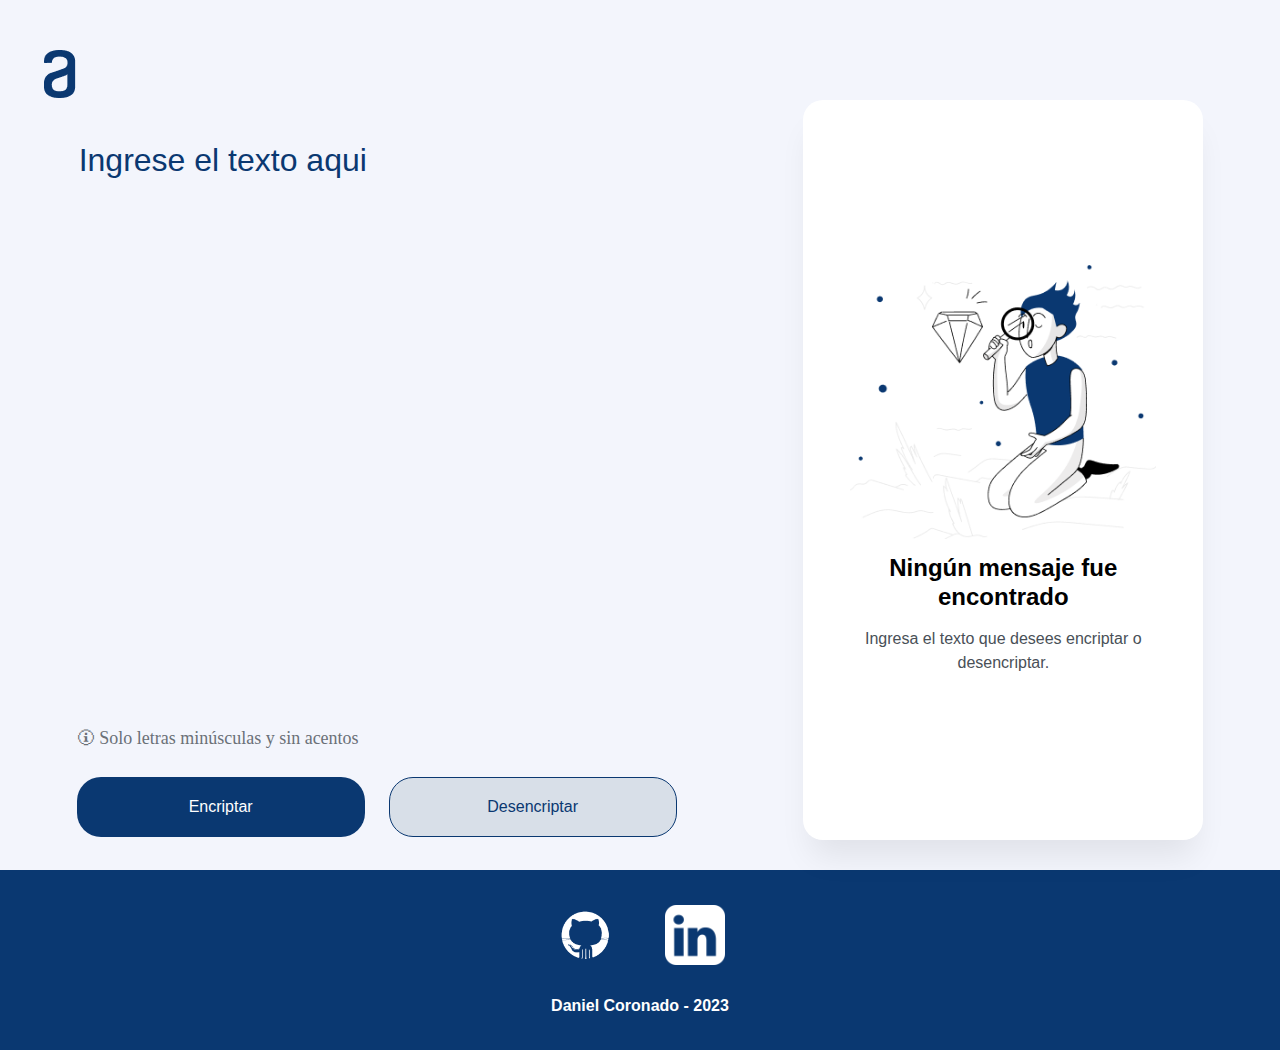
<file: index.html>
<!DOCTYPE html>
<html lang="es">
<head>
    <meta charset="UTF-8">
    <meta http-equiv="X-UA-Compatible" content="IE=edge">
    <meta name="viewport" content="width=device-width, initial-scale=1.0">
    <title>Encriptador Alura</title>
    <link rel="stylesheet" href="css/reset.css">
    <link rel="stylesheet" href="css/style.css">
    <link rel="stylesheet" href="css/responsive.css">
    
</head>
<body>
    
    <header>
        <div class="logo">
            <h1><img src="imagenes/logo_alura.png" alt="Logo ALura"></h1>
        </div>
    </header>
    <main>
        <div class="center">
            <section class="input">
                
                <!--<input id="box_in" class="caja_input" type="text" placeholder="Ingrese el texto aqui">-->
                <textarea name="" id="" cols="30" rows="10" class="caja_input" placeholder="Ingrese el texto aqui"></textarea>

                
                <div class="aviso">
                    <p>&#x1f6c8 Solo letras minúsculas y sin acentos</p>
                </div>
                <div class="botones">
                    <button id="encriptar" class="boton" onclick="btnEncriptar()"><p>Encriptar</p></button>
                    <button id="desencriptar" class="boton" onclick="btnDesencriptar()" ><p>Desencriptar</p></button>
                </div>
            </section>

            <section class="output">

                <textarea id="text-box" class="caja_output" style="display: none;"></textarea>

                <img src="imagenes/Muñeco.png" alt="buscando algo" id="img-search" class="img-nomesage">
                
                <div id="mesage" class="nomesage">
                    <h2>Ningún mensaje fue encontrado</h2>
                </div>

                <div id="instr" class="instructions">
                    <p>Ingresa el texto que desees encriptar o desencriptar.</p>
                </div>

                <button id="copiar" class="boton" style="display: none;" onclick="btnCopiar()"><p>Copiar!</p></button> <!--&#128203;-->
            </section>

        </div>
    </main>
    <footer>
        <div class="social-icons">

            <div class="github">
                <a href="https://github.com/DanielCoronadoM">
                    <img src="imagenes/github-icon-white-6.jpg" alt="logo-GitHub">
                </a>
                <!--<a href="https://github.com/DanielCoronadoM">DanielCoronadoM</a> -->
            </div>
    
            <div class="linked">
                <a href="https://www.linkedin.com/in/daniel-coronado-mar%C3%ADn-81a870243/">

                    <img src="imagenes/linkedin-square-white.png" alt="Logo-LinkedIn">
                </a>
                <!--<a href="https://www.linkedin.com/in/daniel-coronado-mar%C3%ADn-81a870243/">Daniel Coronado Marín</a> -->
            </div>
        </div>

        <p>Daniel Coronado - 2023</p>
    </footer>
<script src="script.js"></script>
</body>
</html>
</file>
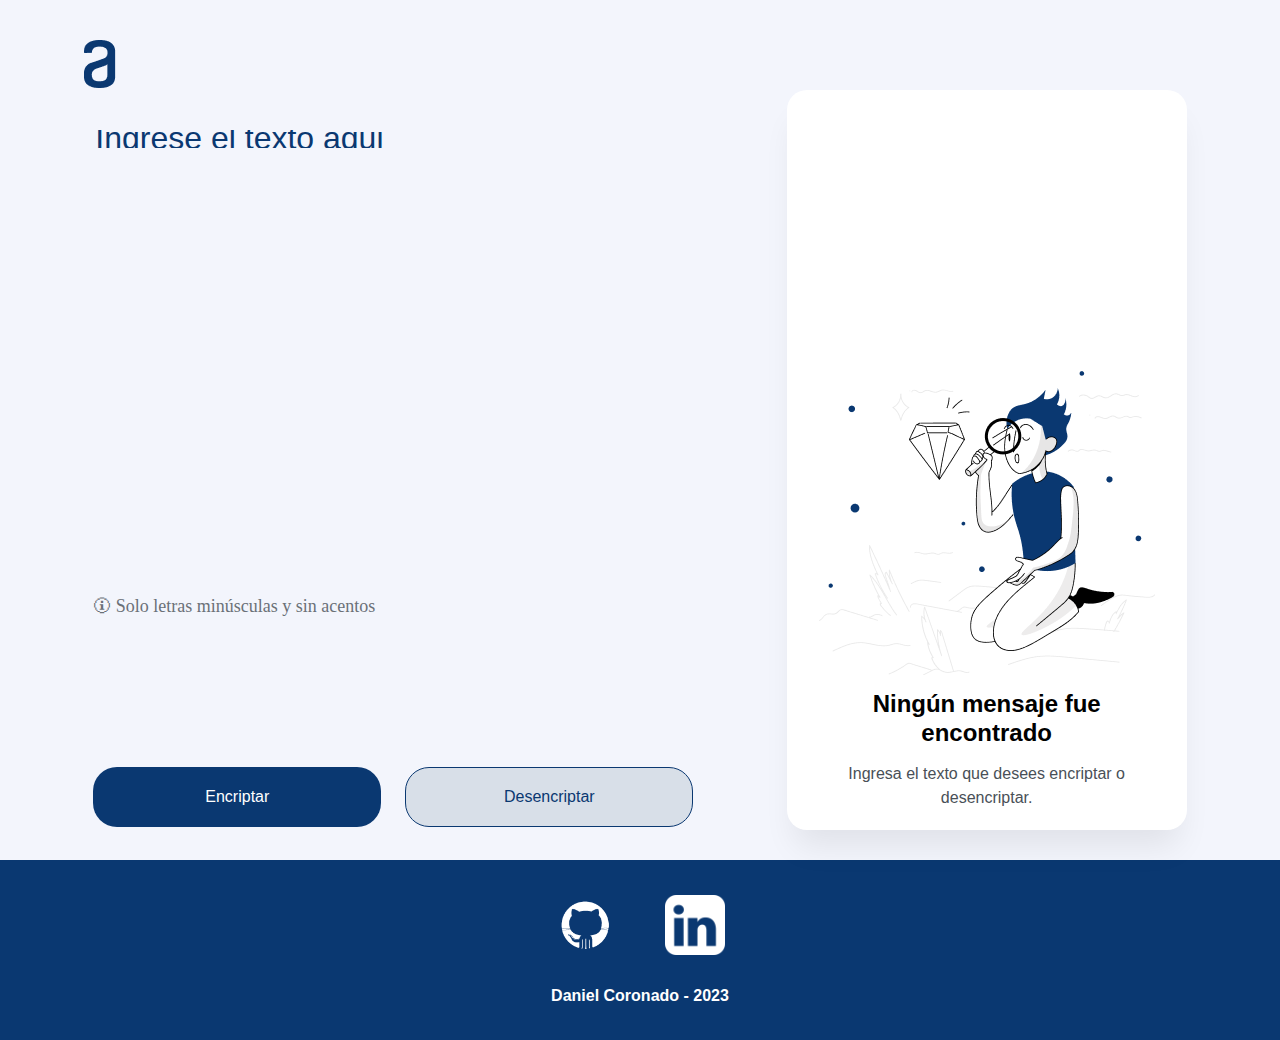
<file: Encriptador.html>
<!DOCTYPE html>
<html lang="es">
<head>
    <meta charset="UTF-8">
    <meta http-equiv="X-UA-Compatible" content="IE=edge">
    <meta name="viewport" content="width=device-width, initial-scale=1.0">
    <title>Encriptador Alura</title>
    <link rel="stylesheet" href="reset.css">
    <link rel="stylesheet" href="style.css">
</head>
<body>
    <header>
        <div class="logo">
            <h1><img src="imagenes/logo_alura.png" alt="Logo ALura"></h1>
        </div>
    </header>
    <main>
        <div class="center">
            <section class="input">
                <div class="ingresartexto">
                    <input class="caja_input" type="text" value="" placeholder="Ingrese el texto aqui">
                </div>
                <div class="aviso">
                    
                    <p>&#x1f6c8 Solo letras minúsculas y sin acentos</p>
                </div>
                <div class="botones">
                    <button id="encriptar" class="boton" ><p>Encriptar</p></button>
                    <button id="desencriptar" class="boton"><p>Desencriptar</p></button>
                </div>
            </section>
            <section class="output">
                <textarea name="" id="" cols="30" rows="10" class="caja_output"></textarea>
                
                <img src="imagenes/Muñeco.png" alt="buscando algo">
                
                <div class="nomesage">
                    <h2>Ningún mensaje fue encontrado</h2>
                </div>

                <div class="instructions">
                    <p>Ingresa el texto que desees encriptar o desencriptar.</p>
                </div>
            </section>

        </div>
    </main>
    <footer>
        <div class="social-icons">

            <div class="github">
                <a href="https://github.com/DanielCoronadoM">
                    <img src="imagenes/github-icon-white-6.jpg" alt="logo-GitHub">
                </a>
                <!--<a href="https://github.com/DanielCoronadoM">DanielCoronadoM</a> -->
            </div>
    
            <div class="linked">
                <a href="https://www.linkedin.com/in/daniel-coronado-mar%C3%ADn-81a870243/">

                    <img src="imagenes/linkedin-square-white.png" alt="Logo-LinkedIn">
                </a>
                <!--<a href="https://www.linkedin.com/in/daniel-coronado-mar%C3%ADn-81a870243/">Daniel Coronado Marín</a> -->
            </div>
        </div>

        <p>Daniel Coronado - 2023</p>
    </footer>
    
</body>
</html>
</file>
<file: css/style.css>
body{
    background-color: #F3F5FC;
}

header{
    width: 100%;
    height: 100px;
    display: flex;
    align-items: end;

}

main{
    /*width: 1440px; */
    height: auto;
    
    
}

.logo{
    display: flex;
    align-items: center;
    justify-content: center;
    width: 120px;
    height: 50px;
    
    
}

.center{
    display: flex;
    flex-direction: row;
    justify-content: space-evenly;
    align-items: end;
    gap: 50px;
}

.input{ /*Contenedor general section "input" */
    display: flex;
    flex-direction: column;
    justify-content: space-between;
    background-color: #F3F5FC;
    width: 600px;
    height: 700px;
}

.caja_input{
    background-color: #F3F5FC;
    width: 100%;
    height: 40%;
    border: none;
    font-family: sans-serif;
    font-size: 32px;
    color: #0A3871;
    resize: none;

}

.caja_input:focus{
    outline: none;
}

.caja_input::placeholder{
    color: #0A3871;
}

.aviso{
    position: relative;
    top: 140px;
    /*margin-top: 230px;*/
}

.aviso p{
    font-style: normal;
    font-weight: 400;
    font-size: 18px;
    line-height: 150%;
    color: #495057;
    opacity: 0.8;
}

.botones{ /*controla la posicion "div" de los botones */
    display: flex;
    flex-direction: row;
    align-items: center;
    justify-content: space-between;
    width: 600px;
    height: 67px;
}

.boton {  /*Estilo general de los botones */
    width: 48%;
    height: 60px;
    border-radius: 24px;
    border: none;
    cursor: pointer;
    transition: 1s all;
}

.boton:hover{
    transform: scale(1.05);
}

#encriptar {
    background-color: #0A3871;
}

#encriptar p{
    color: white;
    font-style: normal;
    font-weight: 400;
    font-size: 16px;
    line-height: 19px;
    text-align: center;
}

#desencriptar{
    background-color: #D8DFE8;
    border: 1px solid #0A3871;
}

#desencriptar p{
    color: #0A3871;
    font-style: normal;
    font-weight: 400;
    font-size: 16px;
    line-height: 19px;
    text-align: center;
}

.output{
    display: flex;
    flex-direction: column;
    align-items: center;
    justify-content: center;
    width: 400px;
    height: 740px;
    background-color: #FFFFFF;
    box-shadow: 0px 24px 32px -8px rgba(0, 0, 0, 0.08);
    border-radius: 20px;
    gap: 15px;
}

.caja_output{
    margin: 10px auto 10px auto;
    background-color: #FFFFFF;
    width: 90%;
    height: 30%;
    border: none;
    text-align: center;
    font-family: sans-serif;
    font-size: 32px;
    color: #0A3871;
    resize: none;
}
.caja_output:focus{
    outline: none;
}

.img-nomesage{
    /*position: relative;
    top: -80px; */
    width: 306px;
    height: 274px;
}

.nomesage{
    background-color: #FFFFFF;
    padding: 0 30px;
    font-family: sans-serif;
    font-style: normal;
    font-weight: bold;
    font-size: 24px;
    line-height: 120%;
    /* or 29px */
    text-align: center;
    align-self: stretch;
}

.instructions{
    background-color: #FFFFFF;

    padding: 0 30px;
    font-family: sans-serif;
    font-style: normal;
    font-weight: 400;
    font-size: 16px;
    line-height: 150%;
    text-align: center;
    color: #495057;
}

#copiar{
    width: 90%;
    border: 1px solid #0A3871;
    background-color: #FFFFFF;
}

#copiar p{
    color: #0A3871;
    font-style: normal;
    font-weight: bold;
    font-size: 18px;
    line-height: 19px;
    text-align: center;
}

footer{
    
    background-color: #0A3871;
    margin-top: 30px;
    width: 100%;
    height: 180px;
    
    
}

.social-icons{
    display: flex;
    flex-direction: row;
    align-items: center;
    justify-content: center;
    gap: 50px;
    padding-top: 35px;
}

.github, .linked{
    display: flex;
    flex-direction: column;
    align-items: center;
    justify-content: center;
    gap: 5px;
    
}

footer img{
    
    width: 60px;

}

footer a{
    font-family: sans-serif;
    color: #FFFFFF;
    text-align: center;
    text-decoration: none;
}

footer p{
    font-family: sans-serif;
    color: #FFFFFF;
    font-weight: bold;
    text-align: center;
    margin-top: 30px;
}
</file>
<file: css/responsive.css>
/*Tablet*/
@media screen and (max-width:950px){
    .center{
        display: flex;
        flex-direction: column;
        justify-content: space-evenly;
        align-items: center;
        gap: 50px;
    }

    .input{
        margin-top: 50px;
        display: flex;
        flex-direction: column;
        justify-content: space-between;
        align-items: flex-start;
        background-color: #F3F5FC;
        width: 87%;
        height: 600px;
    }

    .aviso{
        position: relative;
        top: 120px;
    }

    .botones{
        justify-content: space-between;
        width: 100%;
    }

    .output{
        width: 87%;
        height: auto;
        padding: 30px 0px 30px 0px;
    }

    .img-nomesage{
        display: none;
    }

    .caja_output{
        margin: 0px;
        width: 90%;
        height: 150px;
        text-align: initial;
        font-size: 30px;
    }
}

/*Telefono movil*/
@media screen and (max-width:500px){
    
    .aviso{
        position: relative;
        top: 80px;
    }
    
    .botones{   /*controla la posicion "div" de los botones */
        flex-direction: column;
        justify-content: space-between;
        width: 100%;
        height: 140px;
    }

    .boton{
        width: 100%;
    }
}
</file>
<file: style.css>
body{
    background-color: #F3F5FC;
    /*position: relative;*/
    /*width: 1440px;
    height: 1024px;*/

}

main{
    /*width: 1440px; */
    height: auto;
    
    
}

.logo{
    display: flex;
    align-items: center;
    justify-content: center;
    width: 120px;
    height: 50px;
    padding-left: 40px;
    padding-top: 40px;
    
}

.center{
    display: flex;
    flex-direction: row;
    justify-content: space-evenly;
    align-items: end;
}

.input{ /*Contenedor general section "input" */
    display: flex;
    flex-direction: column;
    justify-content: space-between;
    background-color: #F3F5FC;
    width: 600px;
    height: 700px;
}

/*.ingresartexto{
    padding-top: 18px;
}*/

.caja_input{
    background-color: #F3F5FC;
    width: 100%;
    height: 40%;
    border: none;
    font-family: sans-serif;
    font-size: 32px;
    color: #0A3871;
    resize: none;

}

.caja_input:focus{
    outline: none;
}

.caja_input::placeholder{
    color: #0A3871;
}

.aviso{
    position: relative;
    top: 140px;
    /*margin-top: 230px;*/
}

.aviso p{
    font-style: normal;
    font-weight: 400;
    font-size: 18px;
    line-height: 150%;
    color: #495057;
    opacity: 0.8;
}

.botones{ /*controla la posicion de los botones */
    display: flex;
    flex-direction: row;
    align-items: center;
    
    top: 510px;

    width: auto;
    height: 67px;
    gap: 24px;
}

.boton {  /*Estilo general de los botones */
    width: 300px;
    height: 60px;
    border-radius: 24px;
    border: none;
    cursor: pointer;
    transition: 1s all;
}

.boton:hover{
    transform: scale(1.05);
}

#encriptar {
    background-color: #0A3871;
}

#encriptar p{
    color: white;
    font-style: normal;
    font-weight: 400;
    font-size: 16px;
    line-height: 19px;
    text-align: center;
}

#desencriptar{
    background-color: #D8DFE8;
    border: 1px solid #0A3871;
}

#desencriptar p{
    color: #0A3871;
    font-style: normal;
    font-weight: 400;
    font-size: 16px;
    line-height: 19px;
    text-align: center;
}

.output{
    display: flex;
    flex-direction: column;
    align-items: center;
    justify-content: center;
    width: 400px;
    height: 740px;
    background-color: #FFFFFF;
    box-shadow: 0px 24px 32px -8px rgba(0, 0, 0, 0.08);
    border-radius: 20px;
    gap: 15px;
}

.caja_output{
    margin: 10px auto 10px auto;
    background-color: #FFFFFF;
    width: 90%;
    height: 30%;
    border: none;
    text-align: center;
    font-family: sans-serif;
    font-size: 32px;
    color: #0A3871;
    resize: none;
}
.caja_output:focus{
    outline: none;
}

.img-nomesage{
    /*position: relative;
    top: -80px; */
    width: 306px;
    height: 274px;
}

.nomesage{
    background-color: #FFFFFF;
    padding: 0 30px;
    font-family: sans-serif;
    font-style: normal;
    font-weight: bold;
    font-size: 24px;
    line-height: 120%;
    /* or 29px */
    text-align: center;
    align-self: stretch;
}

.instructions{
    background-color: #FFFFFF;

    padding: 0 30px;
    font-family: sans-serif;
    font-style: normal;
    font-weight: 400;
    font-size: 16px;
    line-height: 150%;
    /* or 24px */

    text-align: center;

    /* Gray/gray-400 */

    color: #495057;
}

#copiar p{
    color: #0A3871;
    font-style: normal;
    font-weight: bold;
    font-size: 18px;
    line-height: 19px;
    text-align: center;
}

footer{
    
    background-color: #0A3871;
    margin-top: 30px;
    width: 100%;
    height: 180px;
    
    
}

.social-icons{
    display: flex;
    flex-direction: row;
    align-items: center;
    justify-content: center;
    gap: 50px;
    padding-top: 35px;
}

.github, .linked{
    display: flex;
    flex-direction: column;
    align-items: center;
    justify-content: center;
    gap: 5px;
    
}

footer img{
    
    width: 60px;

}

footer a{
    font-family: sans-serif;
    color: #FFFFFF;
    text-align: center;
    text-decoration: none;
}

footer p{
    font-family: sans-serif;
    color: #FFFFFF;
    font-weight: bold;
    text-align: center;
    margin-top: 30px;
}


/*
@media screen and (max-width:950px){
    .center{
        display: flex;
        flex-direction: column;
        justify-content: space-evenly;
        align-items: center;
    }
}
*/
</file>
